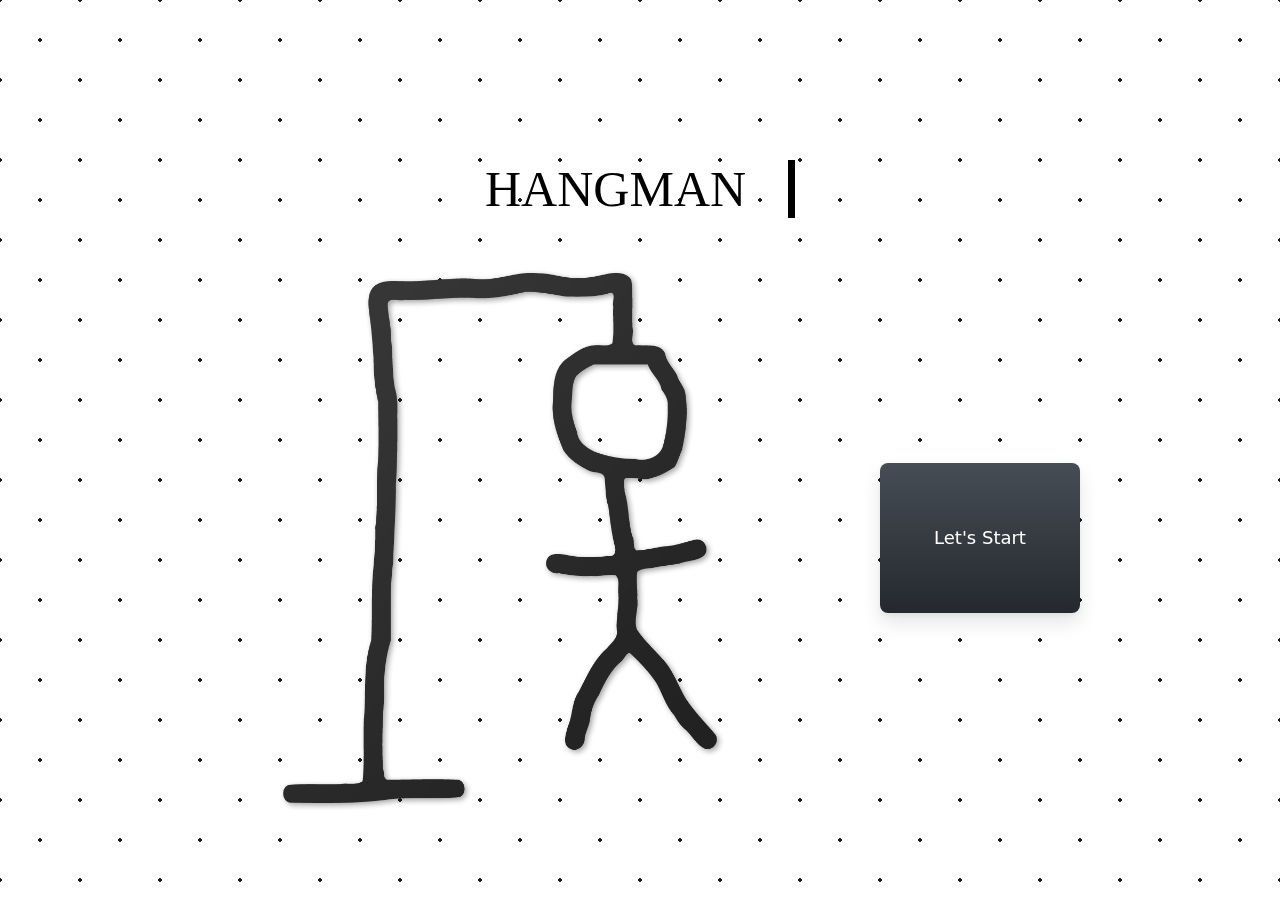
<file: index.html>
<!DOCTYPE html>
    <html lang="en">
    <head>
        <meta charset="UTF-8">
        <meta http-equiv="X-UA-Compatible" content="IE=edge">
        <meta name="viewport" content="width=device-width, initial-scale=1.0">
        <title>Hangman</title>
        <link rel="preconnect" href="https://fonts.googleapis.com">
        <link rel="preconnect" href="https://fonts.gstatic.com" crossorigin>
        <link href="https://fonts.googleapis.com/css2?family=Roboto+Mono:wght@500&display=swap" rel="stylesheet">
        <link rel="stylesheet" href="style.css">
    </head>
    <body>
        <div class="typewriter">
            <p>HANGMAN</p>
        </div>
        <div class="container">
            <img src="img/hangman.png" alt="hangman" class="firstImg">
          <a href="hangman.html" class="link1"><button class="button-84">Let's Start</button>  </a>
        </div>
        <script src="hangman.js"></script>
    </body>
    </html>
</file>
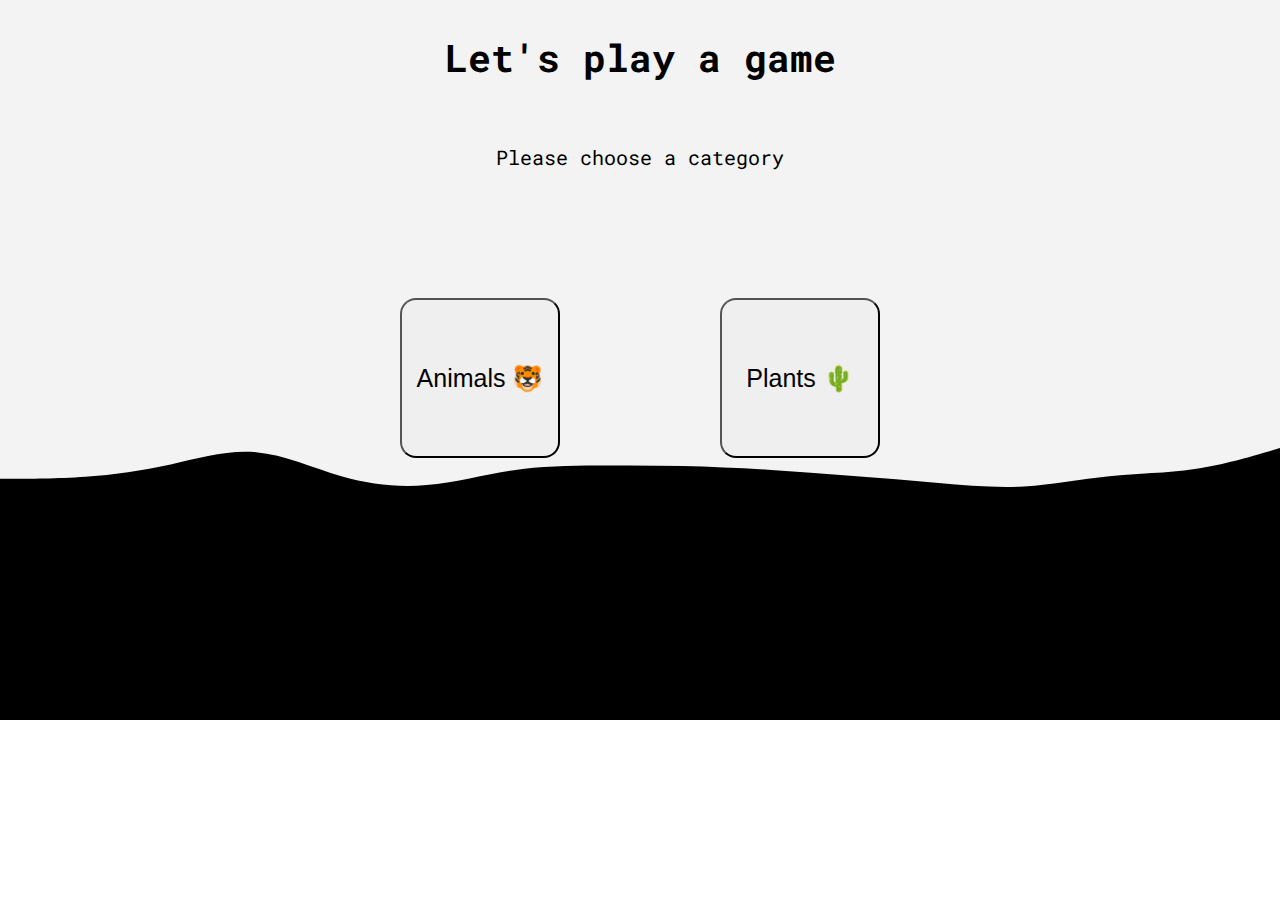
<file: hangman.html>
<!DOCTYPE html>
<html lang="en">
<head>
    <meta charset="UTF-8">
    <meta http-equiv="X-UA-Compatible" content="IE=edge">
    <meta name="viewport" content="width=device-width, initial-scale=1.0">
    <title>Hangman</title>
    <link rel="preconnect" href="https://fonts.googleapis.com">
    <link rel="preconnect" href="https://fonts.gstatic.com" crossorigin>
    <link href="https://fonts.googleapis.com/css2?family=Roboto+Mono:wght@500&display=swap" rel="stylesheet">
    <link rel="stylesheet" href="hangman.css">
</head>
<body>
    <div  class='mainContainer' id="container">
        <h1 id="heading1">Let's play a game</h1>
        <p id="categoryPara">Please choose a category</p>
        <div class="mainContainerButtons">
            <button class="displayNone" id="homeBtn">Home</button>
            <button class="displayNone" id="resetBtn">Reset</button>
        </div>
        <div class="chooseButtons" id="chooseBtn"></div>
        <div class="hgContainer displayNone" id="hangmanDrawing">
            <div id="hangmanPainting">
            <img src="img/hangman1.png" alt="hangman" id="gameImg" class="displayNone">
        </div>
        </div>
       
        <div class= 'ltrContainer displayNone' id="letterContainer"></div>
    

    </div> 
    <script src="hangman.js"></script>
</body>
</html>
</file>
<file: style.css>
*{
    margin: 0;
    padding: 0;
    box-sizing: border-box;
}
body{
  background-color: #ffffff;
  background-image:  radial-gradient(#202021 2px, transparent 2px), radial-gradient(#202021 2px, #ffffff 2px);
  background-size: 80px 80px;
  background-position: 0 0,40px 40px;
  font-family: 'Roboto Mono', monospace;
}

.typewriter{
  display: flex;
  padding-top: 10rem;
  justify-content: center;
  font-family:cursive;

}

.typewriter p {
  border-right: .15em solid black;
  font-family: cursive;
  font-size: 50px;
  overflow: hidden;
  width: 6.2em;
  animation: type 1.5s steps(7, end);
  animation-fill-mode: forwards;
}
@keyframes type {
  0% {
    width: 0;
  }
  99.9% {
    border-right: .15em solid black;
  }
  100% {
    border: none;
  }
}

.container{
    display: flex;
    flex-direction: row;
    align-items: center;
    justify-content:space-around;
    margin-top: 0rem;
    position: relative;
    width: 65%;
    
}

.firstImg {
    height: 40rem;
    width: 40rem;
    position: relative;
    left:100px;
    margin-right: 10rem;
    margin-left: 5rem;
}






.button-84 {
   
  align-items: center;
  background-color: initial;
  background-image: linear-gradient(#464d55, #25292e);
  border-radius: 8px;
  border-width: 0;
  box-shadow: 0 10px 20px rgba(0, 0, 0, .1),0 3px 6px rgba(0, 0, 0, .05);
  box-sizing: border-box;
  color: #fff;
  cursor: pointer;
  display: inline-flex;
  flex-direction: column;
  font-family: expo-brand-demi,system-ui,-apple-system,BlinkMacSystemFont,"Segoe UI",Roboto,"Helvetica Neue",Arial,"Noto Sans",sans-serif,"Apple Color Emoji","Segoe UI Emoji","Segoe UI Symbol","Noto Color Emoji";
  font-size: 18px;
  height: 150px;
  width: 200px;
  justify-content: center;
  line-height: 1;
  outline: none;
  overflow: hidden;
  padding: 0 32px;
  text-align: center;
  text-decoration: none;
  transform: translate3d(0, 0, 0);
  transition: all 150ms;
  vertical-align: baseline;
  white-space: nowrap;
  user-select: none;
  -webkit-user-select: none;
  touch-action: manipulation;
}

.button-84:hover {
  box-shadow: rgba(0, 1, 0, .2) 0 2px 8px;
  opacity: .85;
}
</file>
<file: hangman.css>
*{
    box-sizing: border-box;
    margin: 0;
    padding: 0;
    overflow: hidden;
}
body{
  
    background-image: url('img/wave-haikei\ \(2\).svg');
    background-repeat: no-repeat;
    background-size: cover;
    font-family: 'Roboto Mono', monospace;
    font-size: larger;
}
#container {
    display: flex;
    flex-direction:column;
    align-items: center;
    justify-content: center;
    height:100%;
    width: 100%;
}
.mainContainer h1{
    margin-top:2rem;
    height: 5rem;
}

.mainContainer p{
    font-size: 20px;
    margin-top: 3rem;
    margin-bottom: 1rem;
}

.mainContainerButtons{
    margin-top: 2rem;
    width: 50%;
    display: flex;
    justify-content: center;
    align-items: center;
}

.mainContainerButtons button{
    display: inline-block;
    width: 25%;
    height: 2.5rem;
    text-decoration: none;
}
.mainContainerButtons button a{
    text-decoration: none;
    color:rgb(0 0 0)
}

.mainContainerButtons button:nth-child(1){
    margin-right: 10rem;
}

#hangmanDrawing{
    display:flex;
    flex-direction: column;
    text-align: center;
    border:1px solid black
    
}

#letterContainer{ 
  
    display: flex;
    width:60%;
    height:fit-content;
    flex-wrap:wrap;
    gap: 20px;
    align-content:space-around;
    justify-content: space-evenly;
    align-items: center;
    padding-top: 1rem;
    margin-top: 6rem;
}

.lettersBtn{
    width: 4.3rem;
    height: 4.3rem;
    border-radius: 50%;
    background-color: blue;
    
}
button{
    cursor: pointer;
}
.lettersBtn{
    background-color: rgb(189, 195, 199);
}

.lettersBtn:disabled{
    opacity: 50%;
    color:rgb(189, 195, 199);
    background-color:rgb(67, 70, 71) ;
}

/* -------------------Main Buttons style */

.chooseButtons{
    margin-top: 5rem;
}

.mainButtons{
    width: 10rem;
    height: 10rem;
    border-radius: 10%;
    font-size: 25px;
    margin-left: 5rem;
    margin-right: 5rem;
}

#gameImg{
    width: 39.5rem;
    
    
}

.displayNone{
    display: none !important;
}

#heading1{
  
    padding-bottom: 2rem;
    height: 4rem;
}
</file>
